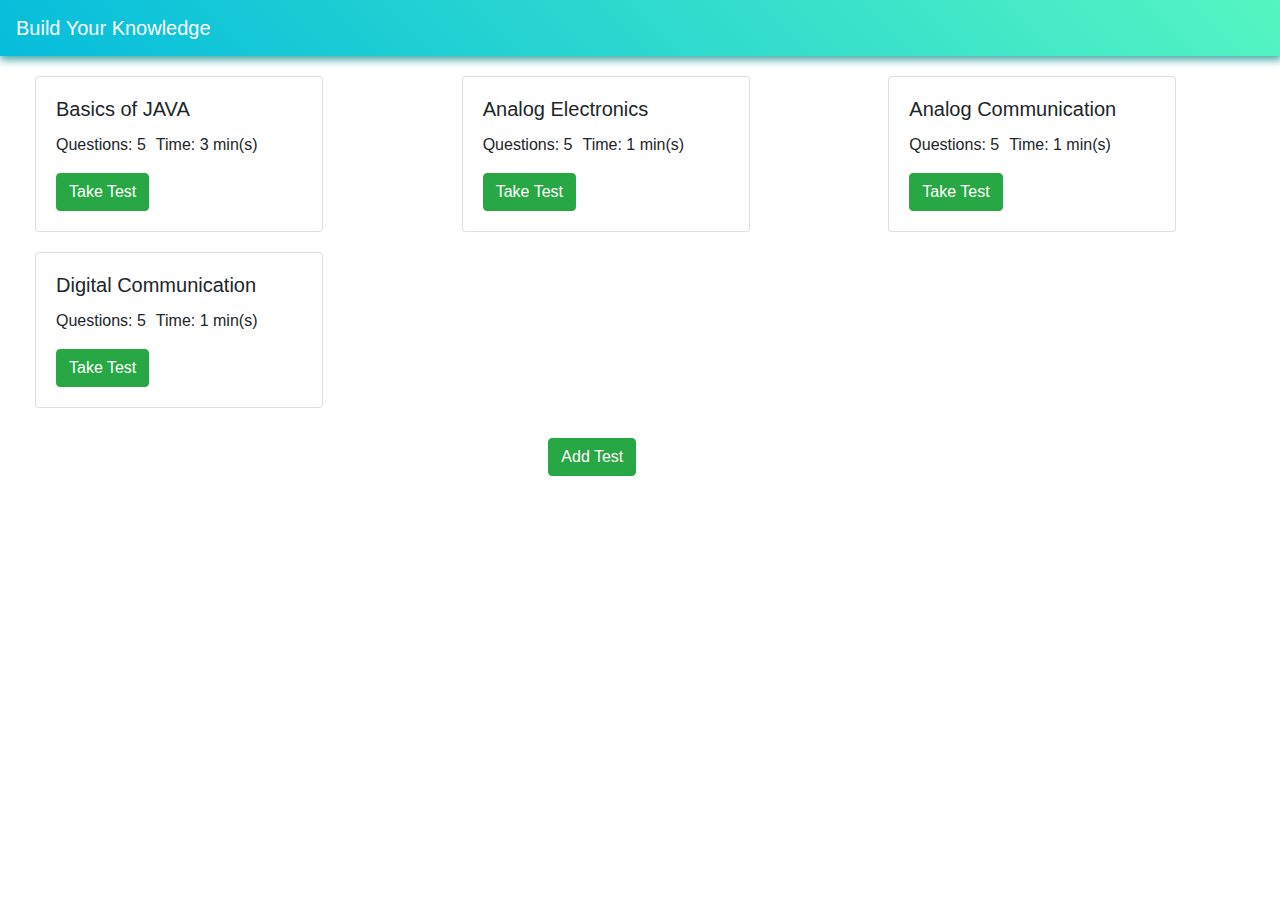
<file: index.html>
<html>
    <head>
        <title>
            Build your knowledge
        </title>
        <link rel="stylesheet" href="css\bootstrap.css">
    </head>
    <style>
        .mystyle{
            font-family: Impact, Haettenschweiler, 'Arial Narrow Bold', sans-serif;
            font-size: larger;
            display:flex;
            background-image: linear-gradient(45deg, #05bcdc, #55f5c1);
            box-shadow: 1px 3px 8px 1px #49a9a9;
            /*background-color: rgb(229, 221, 236) !important;*/
        }
        .mystyle a {
        color: white !important;
      }
        
         .card{
             margin-top: 20px;
             margin-left:20px;
         } 
         .questiontime{
             display:flex;
         } 
         .formargin{
             margin-top: 30px;
         }     
         
    </style>
    <body>
        <header>
            <nav class="navbar navbar-expand-lg navbar-light bg-light mystyle">
                <a class="navbar-brand">Build Your Knowledge</a>
                
            </nav>
        </header>
        <div class="container-fluid">
            
    
    
        </div>
        <script src="https://code.jquery.com/jquery-3.5.0.js"></script>
        <script >
           var testseries1=[
  {
                name:"Basics of JAVA",
                no:"5",
                time:"3 min(s)",
                questionss:[{
                    question:"Which of the following option leads to the portability and security of Java?",
                    optiontype:"checkbox",
                    options:["Bytecode is executed by JVM", "The applet makes the Java code secure and portable","Use of exception handling","Dynamic binding between objects"],
                    answer:["1"]
                },
            {question:"Which of the following is not a Java features?",
            optiontype:"checkbox",
            options:["Dynamic","Architecture Neutral","Use of pointers","Object-oriented"],
            answer:["3"]
            },
            {question:"_____ is used to find and fix bugs in the Java programs.",
            optiontype:"checkbox",
            options:["JVM","JRE","JDK","JDB"],
            answer:["4"]
            },
            {question:"What is the return type of the hashCode() method in the Object class?",
            optiontype:"checkbox",
            options:["Object","int","long","void"],
            answer:["2"]
            },
            {question:" Which of the following creates a List of 3 visible items and multiple selections abled?",
            optiontype:"checkbox",
            options:["new List(false, 3)","new List(3, true)","new List(true, 3)","new List(3, false)"],
            answer:["2"]

        }]
            },
            {
                name:"Analog Electronics",
                no:"5",
                time:"1 min(s)",
                questionss:[{
                    question:"what is a transistor?",
                    optiontype:"checkbox",
                    options:["amplifier", "switch","all of the above","none of these"],
                    answer:["3"]
                },
            {question:"A diode conducts while in bias",
            optiontype:"checkbox",
            options:["reverse","forward","both"],
            answer:["2"]
            },
            {question:"A diode conducts while in bias",
            optiontype:"checkbox",
            options:["reverse","forward","both"],
            answer:["2"]
            },
            {question:"A diode conducts while in bias",
            optiontype:"checkbox",
            options:["reverse","forward","both"],
            answer:["2"]
            },
            {question:"A diode conducts while in bias",
            optiontype:"checkbox",
            options:["reverse","forward","both"],
            answer:["2"]

        }]
            },{
                name:"Analog Communication",
                no:"5",
                time:"1 min(s)",
                questionss:[{
                    question:"what is a transistor?",
                    optiontype:"checkbox",
                    options:["amplifier", "switch","all of the above","none of these"],
                    answer:["3"]
                },
            {question:"A diode conducts while in bias",
            optiontype:"checkbox",
            options:["reverse","forward","both"],
            answer:["2"]
            },
            {question:"A diode conducts while in bias",
            optiontype:"checkbox",
            options:["reverse","forward","both"],
            answer:["2"]
            },
            {question:"A diode conducts while in bias",
            optiontype:"checkbox",
            options:["reverse","forward","both"],
            answer:["2"]
            },
            {question:"A diode conducts while in bias",
            optiontype:"checkbox",
            options:["reverse","forward","both"],
            answer:["2"]

        }]
            },{
                name:"Digital Communication",
                no:"5",
                time:"1 min(s)",
                questionss:[{
                    question:"what is a transistor?",
                    optiontype:"checkbox",
                    options:["amplifier", "switch","all of the above","none of these"],
                    answer:["3"]
                },
            {question:"A diode conducts while in bias",
            optiontype:"checkbox",
            options:["reverse","forward","both"],
            answer:["2"]
            },
            {question:"A diode conducts while in bias",
            optiontype:"checkbox",
            options:["reverse","forward","both"],
            answer:["2"]
            },
            {question:"A diode conducts while in bias",
            optiontype:"checkbox",
            options:["reverse","forward","both"],
            answer:["2"]
            },
            {question:"A diode conducts while in bias",
            optiontype:"checkbox",
            options:["reverse","forward","both"],
            answer:["2"]

        }]
            }]
            var testseries=JSON.parse(localStorage.getItem('quuest'));
            if(testseries==null){
                localStorage.setItem('quuest', JSON.stringify(testseries1));
                var testseries=JSON.parse(localStorage.getItem('quuest'));
            }
        
              
              
            
            
       
        
         
         if (testseries!=null){
         var leen=(testseries.length)-1
          console.log(testseries)
          console.log(testseries[0].name)
          console.log(testseries[0].no)
          console.log(testseries[0].time)

         
            var rrow=$("<div class='row'></div>")
            var i;
            for(i=0;i<testseries.length;i++){
var coll=$("<div class='col-sm'></div>")
var cardd=$("<div class='card' style='width: 18rem'><div>")
var cardbod=$("<div class='card-body'></div>")
var headi=$("<h5 class='card-title'>Electronic Devices</h5>")
var textdetails=$("<div class='questiontime'></div>")
var p1=$("<p class='card-text'> Questions:5 </p>")
var p2=$("<p class='card-text' style='margin-left:10px'>Time:1 min </p>")
var linking=$("<a href ='Taketest.html' class='card-link'></a>")
var butt=$("<button type='button' id="+i+" "+ "class='btn btn-success' onclick='taketest(this.id)'>Take Test</button>")
headi.text((testseries[i].name))
p1.text("Questions:"+" "+testseries[i].no)
p2.text("Time:"+" "+testseries[i].time)
linking.append(butt)
textdetails.append(p1).append(p2)
cardbod.append(headi).append(textdetails).append(linking)
cardd.append(cardbod)
coll.append(cardd)
rrow.append(coll)
$(".container-fluid").append(rrow)
         }

            
          }
         rowaddtestt= $("<div class='row justify-content-md-center'></div>")
         coladdtestt=$("<div class='col col-sm-2 formargin'></div>") 
          linkings=$("<a href='Addquestion.html' class='card-link'></a>")
            buttoning=$("<button type='button' class='btn btn-success'>Add Test</button>")
      linkings.append(buttoning)
      coladdtestt.append(linkings)
      rowaddtestt.append(coladdtestt)
      $(".container-fluid").append(rowaddtestt)
      function taketest(clicked){
        id=clicked
        localStorage.setItem('ids', JSON.stringify(id))
        
        localStorage.setItem('taketest', JSON.stringify(testseries[id]))

      }
      </script>
          
    </body>
</html>
</file>
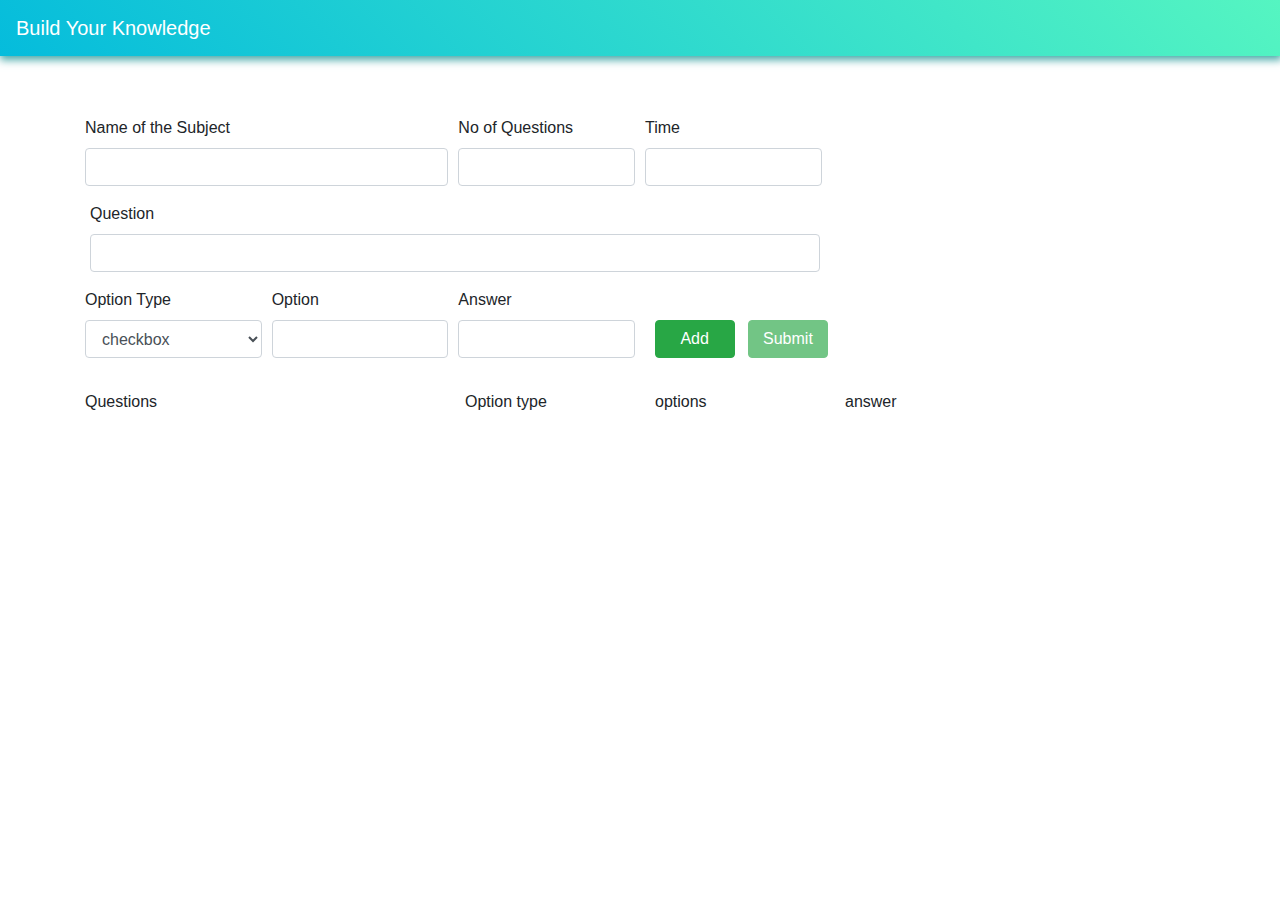
<file: Addquestion.html>
<html lang="en">
  <head>
    <title>
        Test Your Brain
    </title>
    <link rel="stylesheet" href="css\bootstrap.css">
    
    
  <style>
      .col-sm{
          margin-top:100px;
          margin-left: 30px;
      }
      .btn,.btn-primary{
          width:50px;
      }
      .col-lg-2{
          margin-top: 130px;
      }
      .mystyle{
            font-family: Impact, Haettenschweiler, 'Arial Narrow Bold', sans-serif;
            font-size: larger;
            display:flex;
            /* background-image: linear-gradient(45deg, #ff9494, #b10ef5);
            box-shadow: 1px 3px 8px 1px #ada4a4; */
            background-image: linear-gradient(45deg, #05bcdc, #55f5c1);
            box-shadow: 1px 3px 8px 1px #49a9a9;
      }
      
      .mystyle a {
        color: white !important;
      }
      form{
        margin-top:60px;
      }
      button{
        margin:auto;
        width:80px !important;
      }
      .center {
  margin: 8px;
  position: absolute;
  top: 50%;
  left: 50%;
  -ms-transform: translate(-50%, -50%);
  transform: translate(-50%, -50%);
}
.howsee{
  display:flex;
}
.marginset{
  padding-right: 5px;
    padding-left: 5px;
}
.tabforsee{
  display:flex;
}
  </style>
</head>
<body>
  <header>
    <nav class="navbar navbar-expand-lg navbar-light bg-light mystyle">
        <a class="navbar-brand">Build Your Knowledge</a>
       
    </nav>
</header>
<div class="container">
   <form>
     <div class="form-row">
       <div class="form-group col-md-4">
         <label for="nameofsub">Name of the Subject</label>
         <input type="text" class="form-control" id="nameofsub">
       </div>
       <div class="form-group col-md-2">
          <label for="questionno">No of Questions</label>
          <input type="number" class="form-control" id="questionno">
       </div>
       <div class="form-group col-md-2">
          <label for="time">Time </label>
          <input type="text" class="form-control" id="time">
       </div>
     </div>
  
    <div class="form-group col-md-8 marginset">
      <label for="question">Question</label>
      <input type="text" class="form-control" id="question">
    </div>
    <div class="form-row">
      <div class="form-group col-md-2">
        <label for="opttype">Option Type</label>
        <select name="opttype"  class="form-control" id="opttype">
          <option value="checkbox">checkbox</option>
          <option value="radio">radio</option>
          </select>
      </div>
      <div class="form-group col-md-2">
        <label for="opt">Option </label>
        <input type="text" class="form-control" id="opt">
      </div>
      <div class="form-group col-md-2">
        <label for="opt">Answer </label>
        <input type="text" class="form-control" id="ans">
      </div>
      <div class="col-md-1 howsee">
        <div class="center">
          <button type="button" id="add" onclick="addtable()" class="btn btn-success">Add</button>
        </div>
      </div>
      <div class="col-md-1 howsee">
        <div class="center">
           
           <button type="button" id="submit" onclick="cardcreate()" class="btn btn-success" disabled>Submit</button>
           
        </div>
      </div>

    </div>

 </form>
    
      <div class="row">
        <div class="col-md-4 coluforquest">Questions</div>
        <div class="col-md-2 coluforopttype">Option type</div>
        <div class="col-md-2 coluforoptions">options</div>
        <div class="col-md-1 coluforanswer">answer</div>
      </div>  
    
</div>
<script src="https://code.jquery.com/jquery-3.5.0.js"></script>
<script>
  var quiz=[]
  var test={}
 
var testseries=[]

 //console.log(sub)
 
  var qcount=0 
 function addtable(){
  var count=$("#questionno").val();
  var sub=$("#nameofsub").val();
  var tim=$("#time").val();
var qp=$("#question").val();
 var opttype=$("#opttype").val();
 var opt=$("#opt").val();
 var ans=$("#ans").val();
  if((count&&qp&&opttype&&opt&&ans)===''){
    alert("Required fields not filled. Please fill the fields")
  }
else{
   
  console.log(count)
  qcount=qcount+1
if(qcount==count){
  $("#add").attr("disabled", true)&&$("#submit").attr("disabled", false);
}



 
var divvr=$("<div class='row'></div>")
var divvc1=$("<div class='col-md-4'></div>")
var divvc2=$("<div class='col-md-2'></div>")
var divvc3=$("<div class='col-md-2'></div>")
var divvc4=$("<div class='col-md-1'></div>")
divvr.append(divvc1.text(qp))
$(".container").append(divvr)
$("body").append($(".container"))
divvr.append(divvc2.text(opttype))
$(".container").append(divvr)
$("body").append($(".container"))
divvr.append(divvc3.text(opt))
$(".container").append(divvr)
$("body").append($(".container"))
divvr.append(divvc4.text(ans))
$(".container").append(divvr)
$("body").append($(".container"))
  var questions={
    question:qp,
    optiontype:opttype,
    options:opt.split(","),
    answer:ans.split(",")
  }
quiz.push(questions)
console.log(quiz)
$("#question").val('');
$("#opttype").val('');
$("#opt").val('');
$("#ans").val('');
$("#question").focus();
$("#question").select();
                    
 }
}

function cardcreate(){
  
 testseries=JSON.parse(localStorage.getItem('quuest'));
 var sub=$("#nameofsub").val();
var count=$("#questionno").val();
var tim=$("#time").val();
if(sub&&tim===''){
  alert("Required fields not filled. Please fill the fields")
  }
else{
test={
  name:sub,
  no: count,
  time: tim
} 

test.questionss=quiz 
if (testseries==null){
  testseries=[]
}
else{
testseries.push(test)
}
localStorage.setItem('quuest', JSON.stringify(testseries));
$("#nameofsub").val('');
$("#questionno").val('');
$("#time").val('');
$("#nameofsub").focus();
$("#nameofsub").select();
$("#add").attr("disabled", false)&&$("#submit").attr("disabled", true);
window.location.reload();
}
}

</script>
</body>
</html>
</file>
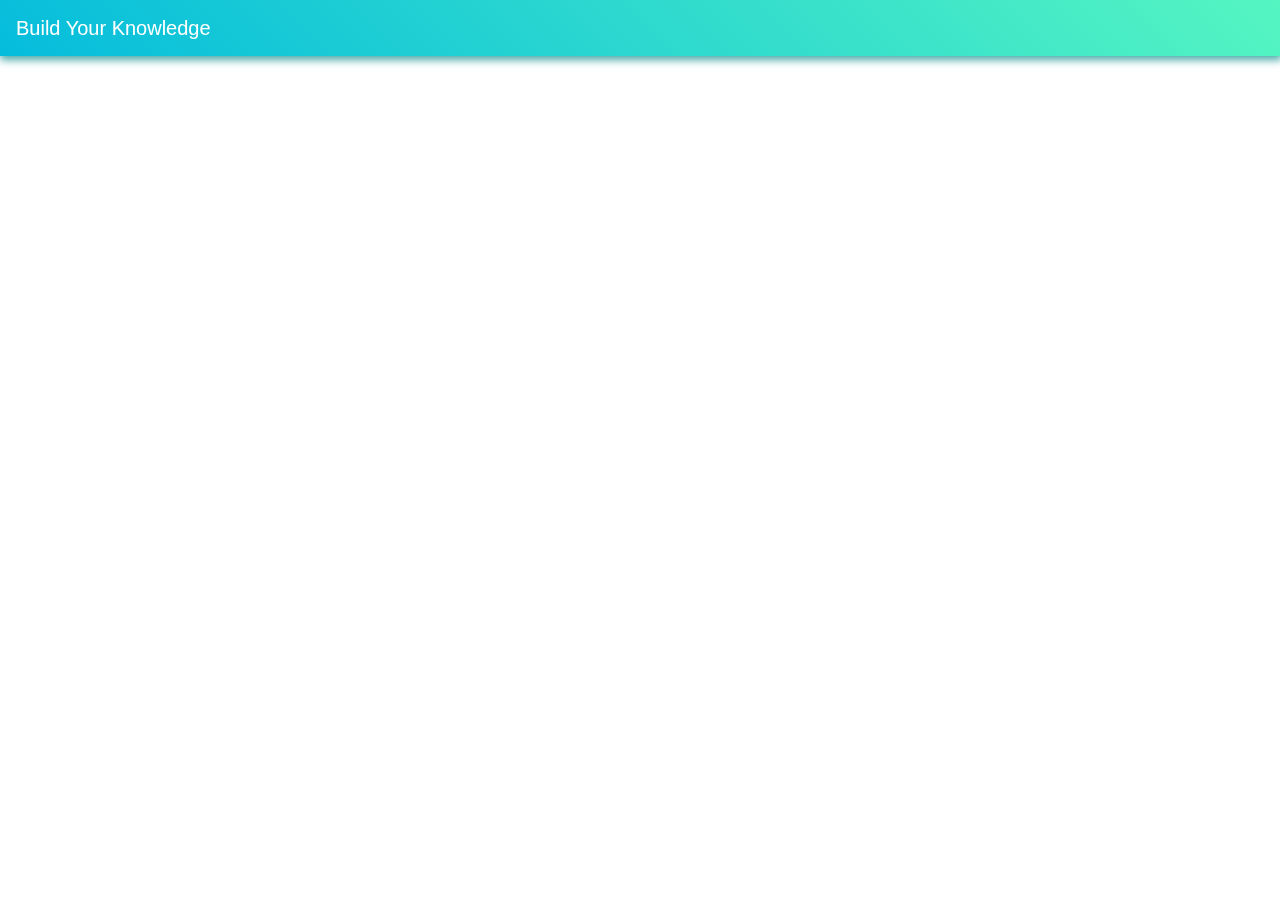
<file: Taketest.html>
<html lang="en">
  <head>
    <title>
        Build your knowledge
    </title>
    <link rel="stylesheet" href="css\bootstrap.css">
    <link rel="stylesheet" href="css\style.css">
    <style>
    .mystyle{
      font-family: Impact, Haettenschweiler, 'Arial Narrow Bold', sans-serif;
      font-size: larger;
      display:flex;
      /* background-image: linear-gradient(45deg, #ff9494, #b10ef5);
      box-shadow: 1px 3px 8px 1px #ada4a4; */
      background-image: linear-gradient(45deg, #05bcdc, #55f5c1);
      box-shadow: 1px 3px 8px 1px #49a9a9;
}

.mystyle a {
  color: white !important;
}

.form-check-label{
  margin-right: 30px;
}
.titleoftest{
  display:flex;
  margin-top: 80px;
  font-family: fantasy;
}
.nameofsubj{
  margin-left: 80px;
  font-size: larger;
  }
  .noofqq{
    margin-left: 80px;
  font-size: larger;
  }
  .times{
    margin-left: 80px;
  font-size: larger;
  }

</style>

</head>
<body>
    <header>
        <nav class="navbar navbar-expand-lg navbar-light bg-light mystyle">
            <a class="navbar-brand">Build Your Knowledge</a>
           
        </nav>
    </header>
    <script src="https://code.jquery.com/jquery-3.5.0.js"></script>
    <script>
     var question1 =JSON.parse(localStorage.getItem('taketest'));
     var questions1=question1.questionss;
    // console.log(questions1.length)
    var countright=0
    var countwrong=0
    var basicpage=$("<div class='container-fluid'></div>")
    var rowbase=$("<div class='row'></div")
      var titleoftest=$("<div class='col-md-12 titleoftest'></div>");
     var col1=$("<div class= 'col-md-4'></div>")
     var col2=$("<div class= 'col-md-8'></div>")
     rowbase.append(titleoftest)
    load();

function load(){
  
     
     rowbase.append(col1)
     rowbase.append(col2)
     basicpage.append(rowbase)
     $("body").append(basicpage)
      
     //$.each(question1,function(j,vall){

    console.log(questions1)
     var namesub=question1.name
     var noofque=question1.no
     var timme=question1.time
    
    var ns=$("<div class='nameofsubj'>Name of Subject: "+namesub+"</div>");
    var noqu=$("<div class='noofqq'>No. of Questions: "+noofque+"</div>");
    var timm=$("<div class='times'>Time: "+timme+"minutes</div>");
    titleoftest.append(ns).append(noqu).append(timm)
    
     var qs=$("<div class='forqs'></div>");
     col2.append(qs)
     $.each(questions1,function(i,q1){
     //var order=$("<ol>")
     var lis=$("<li>");
     // qs.append(order)
     qs.append(lis.text(questions1[i].question));
     var divforin=$("<div class='form check form-check-inline'></div>");
     $.each(questions1[i].options,function(p,opti){
     var inp=$("<input class='form-check-input question"+i+"'"+" "+"value="+questions1[i].options[p]+" "+" id= 'ques"+ i+p+"'"+ " "+"type="+ questions1[i].optiontype +" "+ "name='ques"+i+"'"+">");
     var lab=$("<label class='form-check-label' for='ques"+i+"'>"+questions1[i].options[p]+"</label>")
     //console.log(inp.val())
     divforin.append(inp).append(lab)
     qs.append(divforin)
     })
     
     })
    
    //})
    var divforsubmit=$("<div class=row></div>") 
    var centring= $("<div class= 'col-md-12 text-center'></div>")
    var buttonforsubmit=$("<button type='button' id='submit1' onclick='getvalueofinput()' class='btn btn-success'>Submit</button>")
    centring.append(buttonforsubmit)
    divforsubmit.append(centring)
    col2.append(divforsubmit)
    $("body").append(basicpage)
}

     
    
    function getvalueofinput(){
      for (var u=0;u<questions1.length;u++){
     var opt=questions1[u].options
     var answerr=questions1[u].answer
     console.log(answerr)
    
     optionschecked=[]
     for(l=0;l<opt.length;l++){
       if($("input#ques"+u+l).is(":checked")){
       
         var f=l+1
         optionschecked.push(f.toString())
         
        
       }
       
     }
    
     if(optionschecked.length==answerr.length){
           for(var b=0;b<optionschecked.length;b++){
             if(answerr.includes(optionschecked[b])){
               if(b==(optionschecked.length-1)){
              console.log("correct answer") 
              countright=countright+1

             }
            }
             else{
               console.log("wrong answer")
               countwrong=countwrong+1
               break;
             }
           }
         }
         else{
           console.log("wrong answer")
           countwrong=countwrong+1
         }
     console.log(optionschecked)
      } 
 var mark=$("<div class='markoftest'>Marks: "+countright+" "+"out of "+questions1.length+"</div>") 
 col2.append(mark)    
console.log(countright)
console.log(countwrong)
alert("Submitted successfully")
$("#submit1").attr("disabled", true)
}    
     
 </script>


</body>
</html>
</file>
